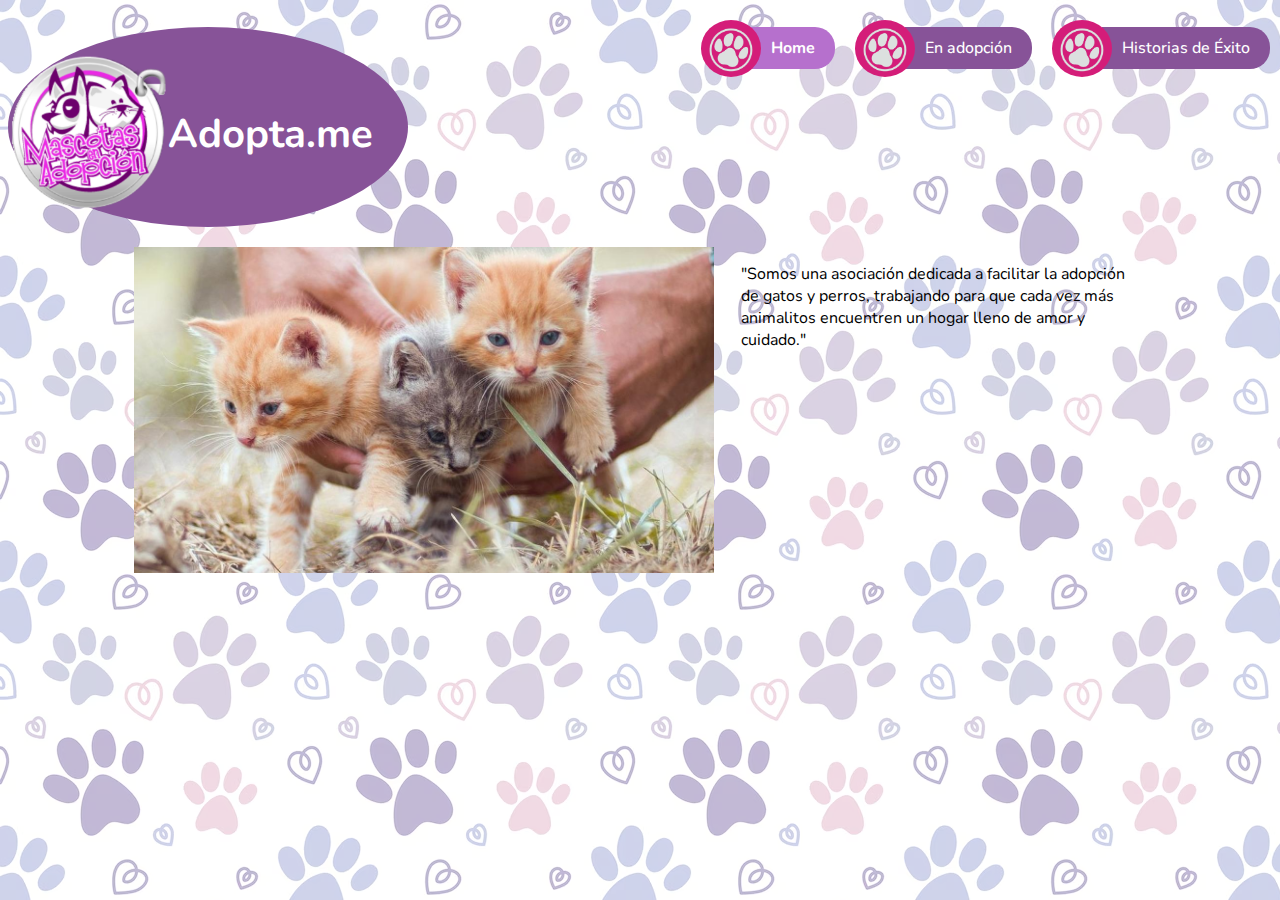
<file: index.html>
<!DOCTYPE html>
<html lang="es">
    <head>
        <meta charset="UTF-8">
        <title>Adopta.me</title>
        <meta name="keywords" content="adopción, animales, Córdoba">
        <meta name="description" content="Página para adopción de gatos y perros en Córdoba">
        <link href="estilos.css" type="text/css" rel="stylesheet">
        <link rel="shortcut icon" href="imagenes/paw-icon.png" type="image/x-icon">
    </head>
    <body>
        <header>
            <img src="imagenes/logo-adopcion.png" alt="Logo">
            <h1>Adopta.me</h1>
        </header>
        <nav>
            <a href="index.html" class="selected">
                <img src="imagenes/paw-icon.png" alt="paw-icon">
                <span>Home</span>
            </a>
            <a href="adoption.html">
                <img src="imagenes/paw-icon.png" alt="paw-icon">
                <span>En adopción</span>
            </a>
            <a href="historias-exito.html">
                <img src="imagenes/paw-icon.png" alt="paw-icon">
                <span>Historias de Éxito</span>
            </a> 
        </nav>
        <main>
            <section class="adoptantes">
                <img src="imagenes/gatos-adopcion.jpg" alt="Gatos en Adopción">
                <p>
                    "Somos una asociación dedicada a facilitar la adopción de gatos y perros, 
                    trabajando para que cada vez más animalitos encuentren un hogar lleno de 
                    amor y cuidado."
                </p>
            </section>
        </main>
    </body>
</html>
</file>
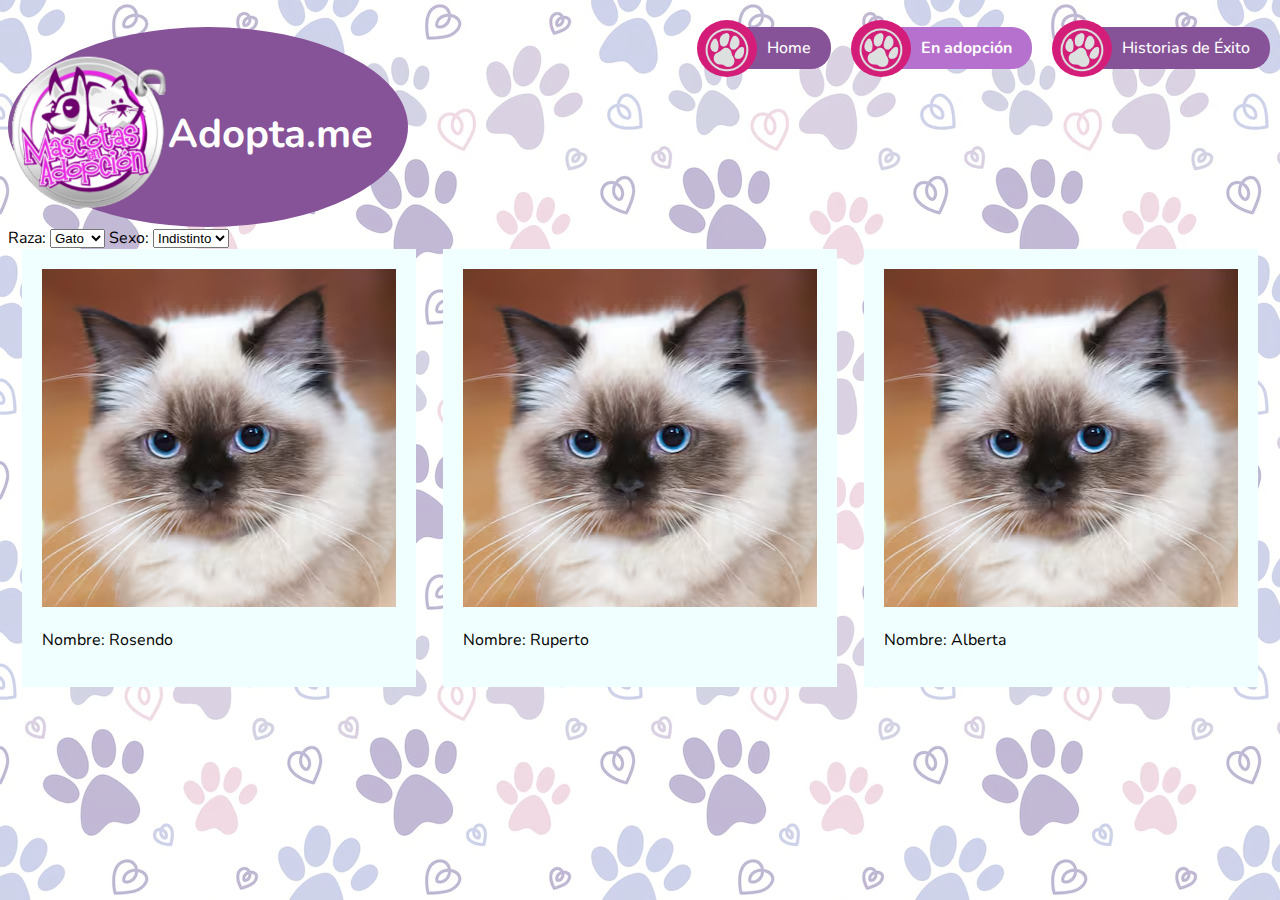
<file: adoption-paso0.html>
<!DOCTYPE html>
<html lang="es">
    <head>
        <meta charset="UTF-8">
        <title>Adopta.me</title>
        <meta name="keywords" content="adopción, animales, Córdoba">
        <meta name="description" content="Página para adopción de gatos y perros en Córdoba">
        <link href="estilos.css" type="text/css" rel="stylesheet">
        <script src="javaScript.js"></script>
        <link rel="shortcut icon" href="imagenes/paw-icon.png" type="image/x-icon">
    </head>
    <body>
        <header>
            <img src="imagenes/logo-adopcion.png" alt="Logo">
            <h1>Adopta.me</h1>
        </header>
        <nav>
            <a href="index.html">
                <img src="imagenes/paw-icon.png" alt="paw-icon">
                <span>Home</span>
            </a>
            <a href="adoption.html" class="selected">
                <img src="imagenes/paw-icon.png" alt="paw-icon">
                <span>En adopción</span>
            </a>
            <a href="historias-exito.html">
                <img src="imagenes/paw-icon.png" alt="paw-icon">
                <span>Historias de Éxito</span>
            </a> 
        </nav>
        <main>
           <form>
                <label for="raza">Raza:</label>
                <select name="raza" id="raza">
                    <option value="gato">Gato</option>
                    <option value="perro">Perro</option>
                </select>
                <label for="sexo">Sexo:</label>
                <select name="sexo" id="sexo">
                    <option value="indistinto">Indistinto</option>
                    <option value="macho">Macho</option>
                    <option value="hembra">Hembra</option>
                </select>
           </form>

           <section class="expo">
                <div>
                    <img src="imagenes/michi1.png" alt="Rosendo">
                    <p> Nombre:
                        <span>Rosendo</span>
                    </p>
                </div>
                <div>
                    <img src="imagenes/michi1.png" alt="Ruperto">
                    <p> Nombre:
                        <span>Ruperto</span>
                    </p>
                </div>
                <div>
                    <img src="imagenes/michi1.png" alt="Alberta">
                    <p> Nombre:
                        <span>Alberta</span>
                    </p>
                </div>
           </section>
        </main>
    </body>
</html>
</file>
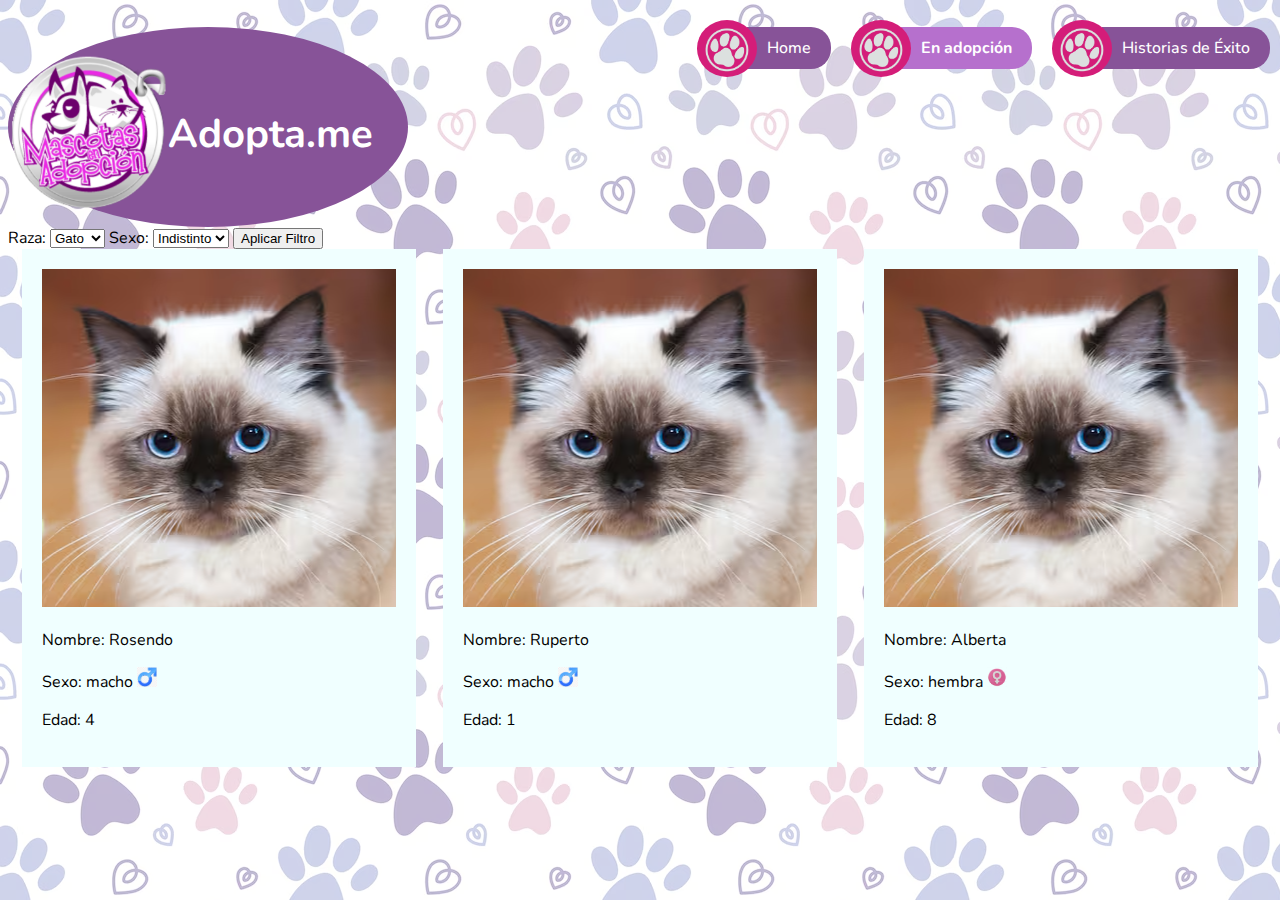
<file: adoption.html>
<!DOCTYPE html>
<html lang="es">
    <head>
        <meta charset="UTF-8">
        <title>Adopta.me</title>
        <meta name="keywords" content="adopción, animales, Córdoba">
        <meta name="description" content="Página para adopción de gatos y perros en Córdoba">
        <link href="estilos.css" type="text/css" rel="stylesheet">
        <script src="javaScript.js"></script>
        <link rel="shortcut icon" href="imagenes/paw-icon.png" type="image/x-icon">
    </head>
    <body onload="visualizarCatalogo()">
        <header>
            <img src="imagenes/logo-adopcion.png" alt="Logo">
            <h1>Adopta.me</h1>
        </header>
        <nav>
            <a href="index.html">
                <img src="imagenes/paw-icon.png" alt="paw-icon">
                <span>Home</span>
            </a>
            <a href="adoption.html" class="selected">
                <img src="imagenes/paw-icon.png" alt="paw-icon">
                <span>En adopción</span>
            </a>
            <a href="historias-exito.html">
                <img src="imagenes/paw-icon.png" alt="paw-icon">
                <span>Historias de Éxito</span>
            </a> 
        </nav>
        <main>
           <form>
                <label for="raza">Raza:</label>
                <select name="raza" id="raza">
                    <option value="gato">Gato</option>
                    <option value="perro">Perro</option>
                </select>
                <label for="sexo">Sexo:</label>
                <select name="sexo" id="sexo">
                    <option value="indistinto">Indistinto</option>
                    <option value="macho">Macho</option>
                    <option value="hembra">Hembra</option>
                </select>
                <button type="button" onclick="alicarFiltro(sexo.value)">Aplicar Filtro</button>
           </form>

           <section class="expo">
                
           </section>
        </main>
    </body>
</html>
</file>
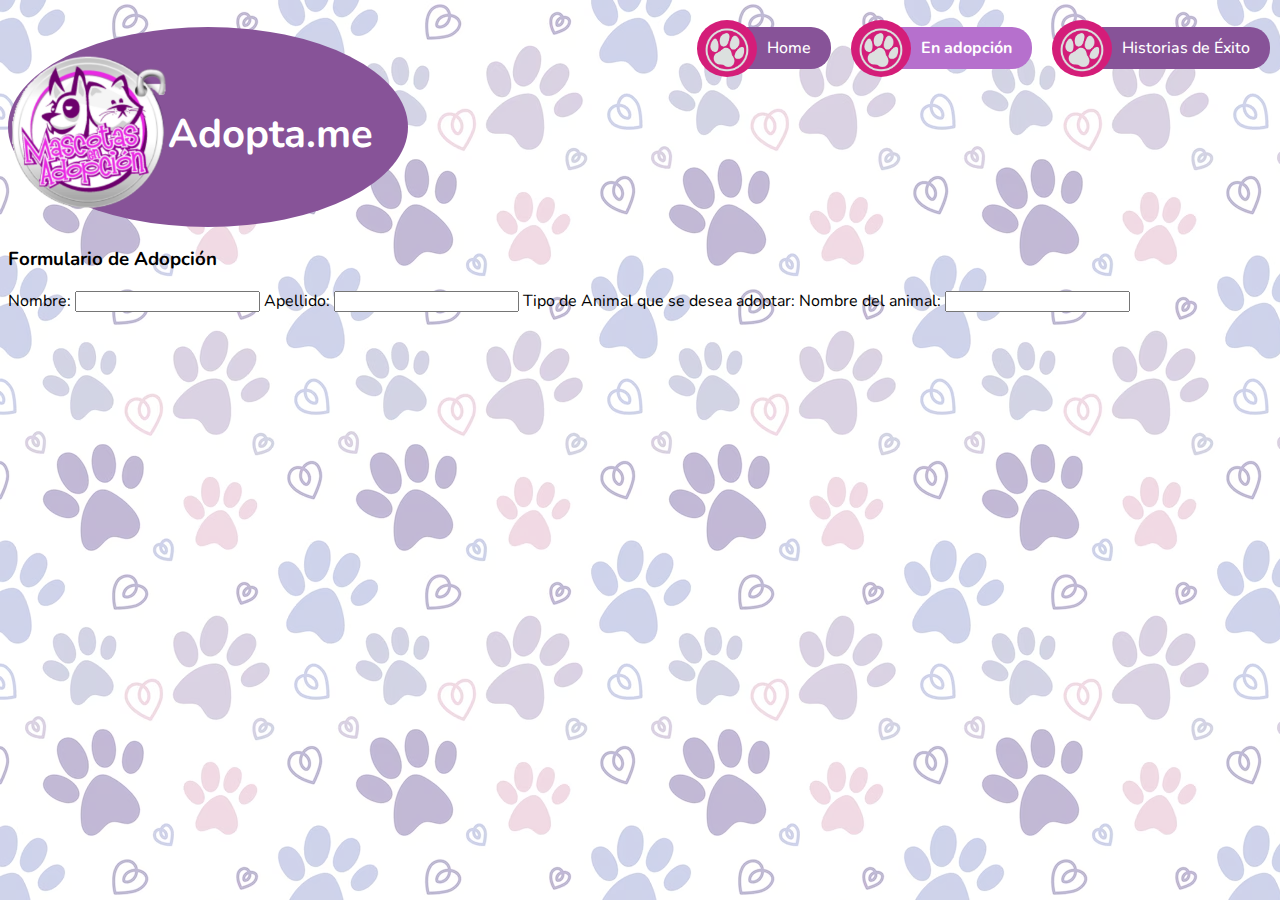
<file: formulario-adopcion.html>
<!DOCTYPE html>
<html lang="es">
    <head>
        <meta charset="UTF-8">
        <title>Adopta.me</title>
        <meta name="keywords" content="adopción, animales, Córdoba">
        <meta name="description" content="Página para adopción de gatos y perros en Córdoba">
        <link href="estilos.css" type="text/css" rel="stylesheet">
        <link rel="shortcut icon" href="imagenes/paw-icon.png" type="image/x-icon">
    </head>
    <body>
        <header>
            <img src="imagenes/logo-adopcion.png" alt="Logo">
            <h1>Adopta.me</h1>
        </header>
        <nav>
            <a href="index.html">
                <img src="imagenes/paw-icon.png" alt="paw-icon">
                <span>Home</span>
            </a>
            <a href="adoption.html" class="selected">
                <img src="imagenes/paw-icon.png" alt="paw-icon">
                <span>En adopción</span>
            </a>
            <a href="historias-exito.html">
                <img src="imagenes/paw-icon.png" alt="paw-icon">
                <span>Historias de Éxito</span>
            </a> 
        </nav>
        <main>
           <form>
                <h3>Formulario de Adopción</h3>
                Nombre: <input type="text" maxlength="50">
                Apellido: <input type="text" maxlength="50">

                Tipo de Animal que se desea adoptar:
                Nombre del animal: <input type="text" maxlength="50">

           </form>
        </main>
    </body>
</html>
</file>
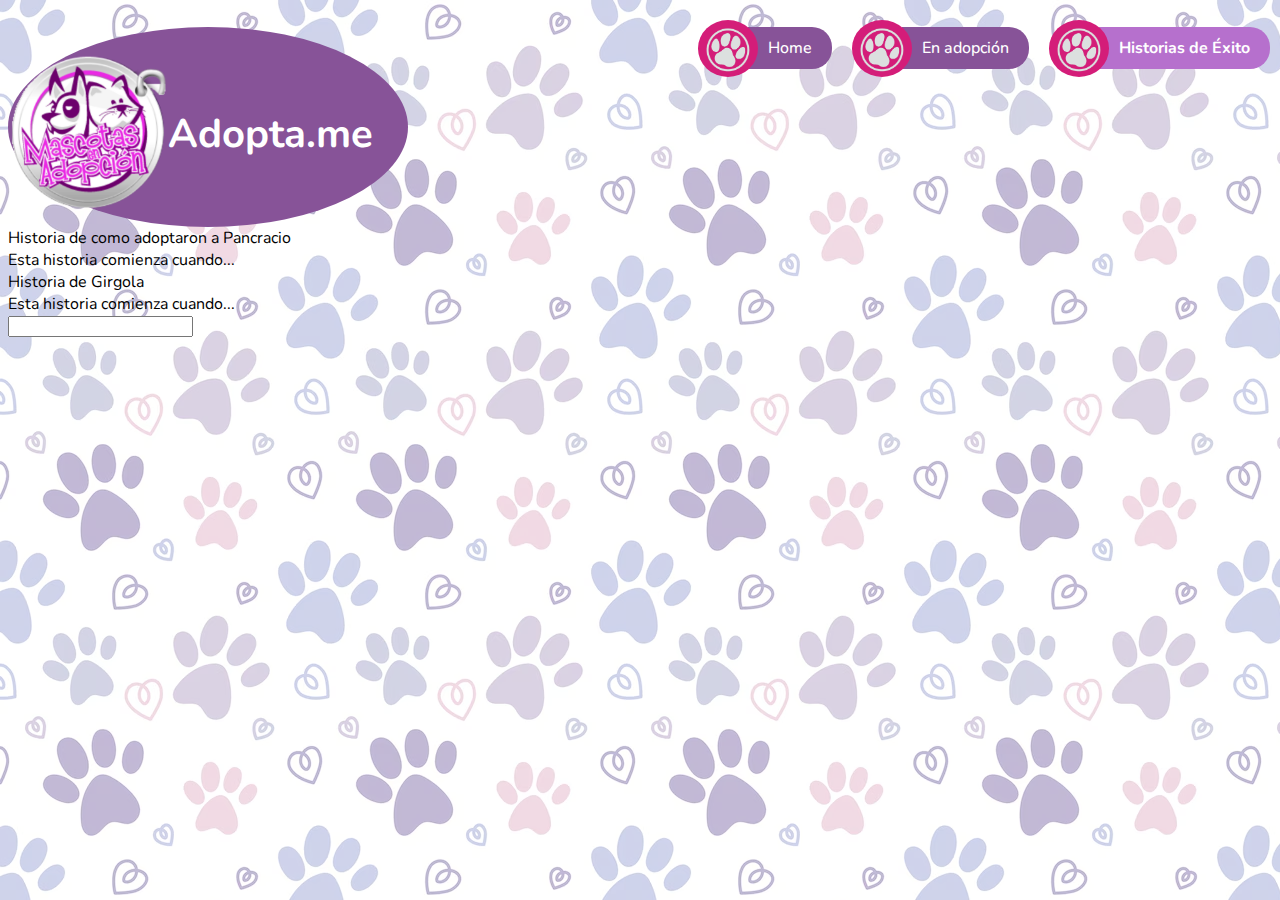
<file: historias-exito.html>
<!DOCTYPE html>
<html lang="es">
    <head>
        <meta charset="UTF-8">
        <title>Adopta.me</title>
        <meta name="keywords" content="adopción, animales, Córdoba">
        <meta name="description" content="Página para adopción de gatos y perros en Córdoba">
        <link href="estilos.css" type="text/css" rel="stylesheet">
        <link rel="shortcut icon" href="imagenes/paw-icon.png" type="image/x-icon">
        <script src="javaScript2.js"></script>
    </head>
    <body onload="mostrarHistorias()">
        <header>
            <img src="imagenes/logo-adopcion.png" alt="Logo">
            <h1>Adopta.me</h1>
        </header>
        <nav>
            <a href="index.html">
                <img src="imagenes/paw-icon.png" alt="paw-icon">
                <span>Home</span>
            </a>
            <a href="adoption.html">
                <img src="imagenes/paw-icon.png" alt="paw-icon">
                <span>En adopción</span>
            </a>
            <a href="historias-exito.html" class="selected">
                <img src="imagenes/paw-icon.png" alt="paw-icon">
                <span>Historias de Éxito</span>
            </a> 
        </nav>
        <main>

        </main>
        <section>
            <input type="text" id="ingrediente" onchange="agregarIngrediente(this.value)">

            <ul id="listaIngrediente">

            </ul>
        </section>
    </body>
</html>
</file>
<file: estilos.css>
@import url('https://fonts.googleapis.com/css2?family=Nunito:ital,wght@0,200..1000;1,200..1000&display=swap');

body {
    font-family: "Nunito", sans-serif;
    background: linear-gradient(rgba(255, 255, 255, 0.5), rgba(255, 255, 255, 0.5)), 
                url("imagenes/patitas.avif");    
}

/*HEADER*/
header{
    background-color: rgb(135, 83, 152);
    border-radius: 50%;
    width: 400px;
    height: 200px;
}

header img{
    float: left;
    width: 40%;
    margin-top: 25px;
}

h1{
    font-size: 40px;
    color: rgb(255, 255, 255);
    padding-top: 80px;
}

/*NAV*/
nav {
    position: fixed;
    top: 10px;
    right: 0;
    display: flex;
    gap: 20px;
    padding: 10px;
}

nav a{
    text-decoration: none;
    display: flex; 
    align-items: center; 
    gap: 10px;
    font-weight: 500;   
}

nav a:hover span{
    background-color: rgb(225, 0, 255);
    font-weight: bolder;
}

nav img{
    width: 60px;
    filter: invert(100%);
    background-color: rgb(43, 226, 134);
    border-radius: 50%;
}

nav span{
    background-color: rgb(135, 83, 152);
    color: white;
    padding: 10px 20px;
    margin-left: -20px;
    border-radius: 0 20px 20px 0;
}

.selected span{
    background-color: rgb(182, 112, 205);
    font-weight: bolder;  
}

/*MAIN*/
.adoptantes{
    margin: 20px 10% 0 10%;
    margin-left: 10%;
}
.adoptantes img{
    width: 580px; 
}

.adoptantes p{
    float: right;
    width: 40%;
}

/*En Adopción*/
.expo{
    display: grid;
    grid-template-columns: auto auto auto;
}

.expo div{
    background-color: azure;
    margin: auto;
    padding: 20px;
}
</file>
